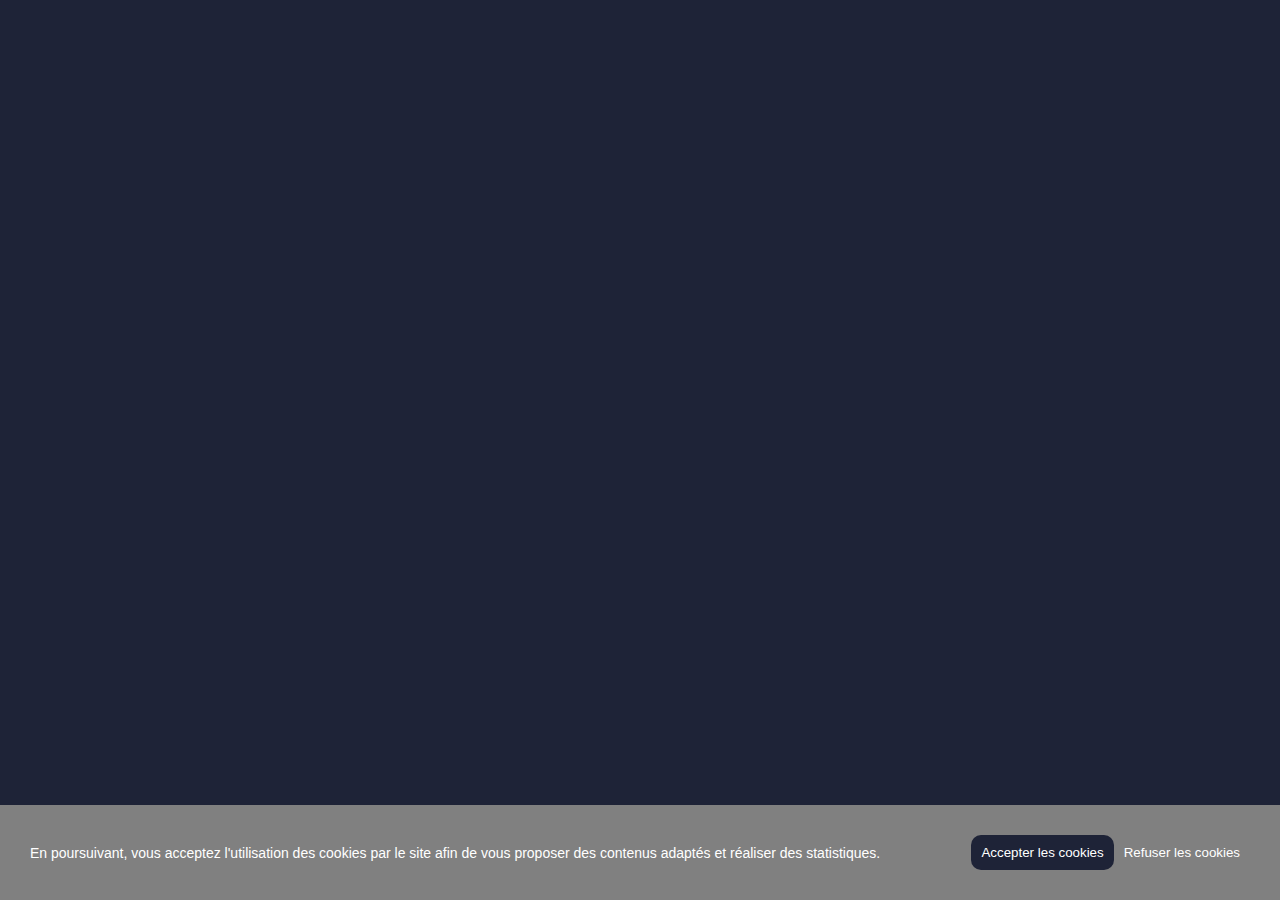
<file: 1 - banniere/index.html>
<!DOCTYPE html>
<html lang="fr">
<head>
    <meta charset="UTF-8">
    <meta http-equiv="X-UA-Compatible" content="IE=edge">
    <meta name="viewport" content="width=device-width, initial-scale=1.0">
    <link rel="stylesheet" href="style.css">
    <title>OhmyCode JavaScript</title>
</head>
<body>
    <div class="container">
        <!--DIV Cookies-->
        <div class="cookies">
            <div class="cookies-text">
                <p>
                    En poursuivant, vous acceptez l'utilisation des cookies par le site afin de vous proposer des
                    contenus adaptés et réaliser des statistiques.
                </p>
            </div>
            <div class="cookies-btn">
                <button class="btn btn-success">
                    Accepter les cookies
                </button>
                <button class="btn btn-deny">
                    Refuser les cookies
                </button>
            </div>
        </div>
    </div>

    <script src="script.js"></script>

</body>
</html>
</file>
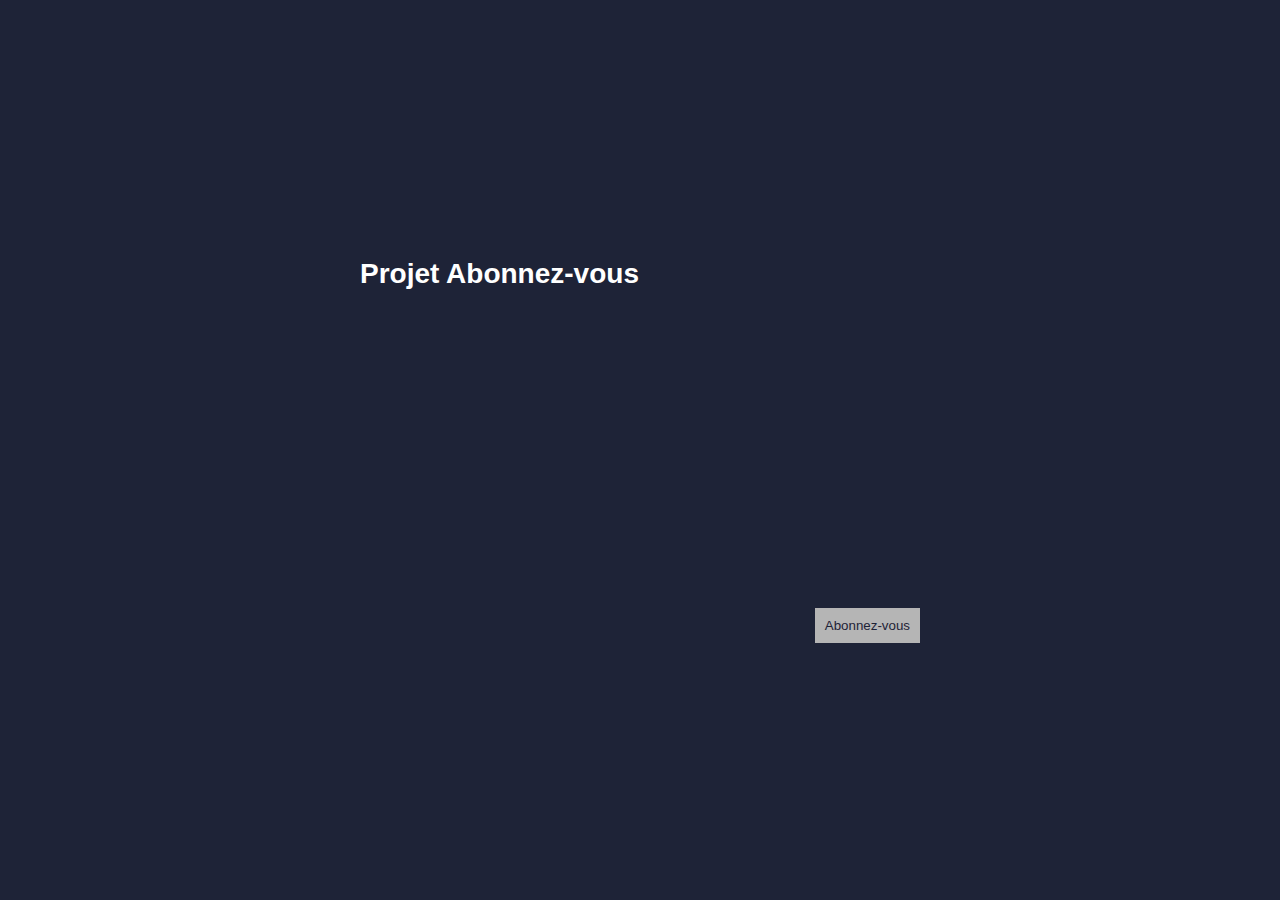
<file: 2 - abonne/index.html>
<!DOCTYPE html>
<html lang="fr">
<head>
    <meta charset="UTF-8">
    <meta http-equiv="X-UA-Compatible" content="IE=edge">
    <meta name="viewport" content="width=device-width, initial-scale=1.0">
    <link rel="stylesheet" href="style.css">
    <link rel="stylesheet" href="https://cdnjs.cloudflare.com/ajax/libs/font-awesome/6.1.1/css/all.min.css" 
    integrity="sha512-KfkfwYDsLkIlwQp6LFnl8zNdLGxu9YAA1QvwINks4PhcElQSvqcyVLLD9aMhXd13uQjoXtEKNosOWaZqXgel0g==" 
    crossorigin="anonymous" referrerpolicy="no-referrer" />
    <title>OhmyCode JavaScript</title>
</head>
<body>
    <div class="container">
        <div class="bloc-central">
            <h1>
                Projet Abonnez-vous
            </h1>
            <!-- Vidéo YouTube-->
            <iframe width="560" height="315" src="https://www.youtube.com/embed/sN5goxeTfjc" 
            title="YouTube video player" frameborder="0" allow="accelerometer; autoplay; clipboard-write; encrypted-media; gyroscope; picture-in-picture" 
            allowfullscreen></iframe>

            <!-- bloc-btn -->
            <div class="bloc-btn">
                <i class="far fa-meh-blank"></i>
                <button class="btn">
                    Abonnez-vous
                </button>
            </div>
        </div>
    </div>

<script src="script.js"></script>

</body>
</html>
</file>
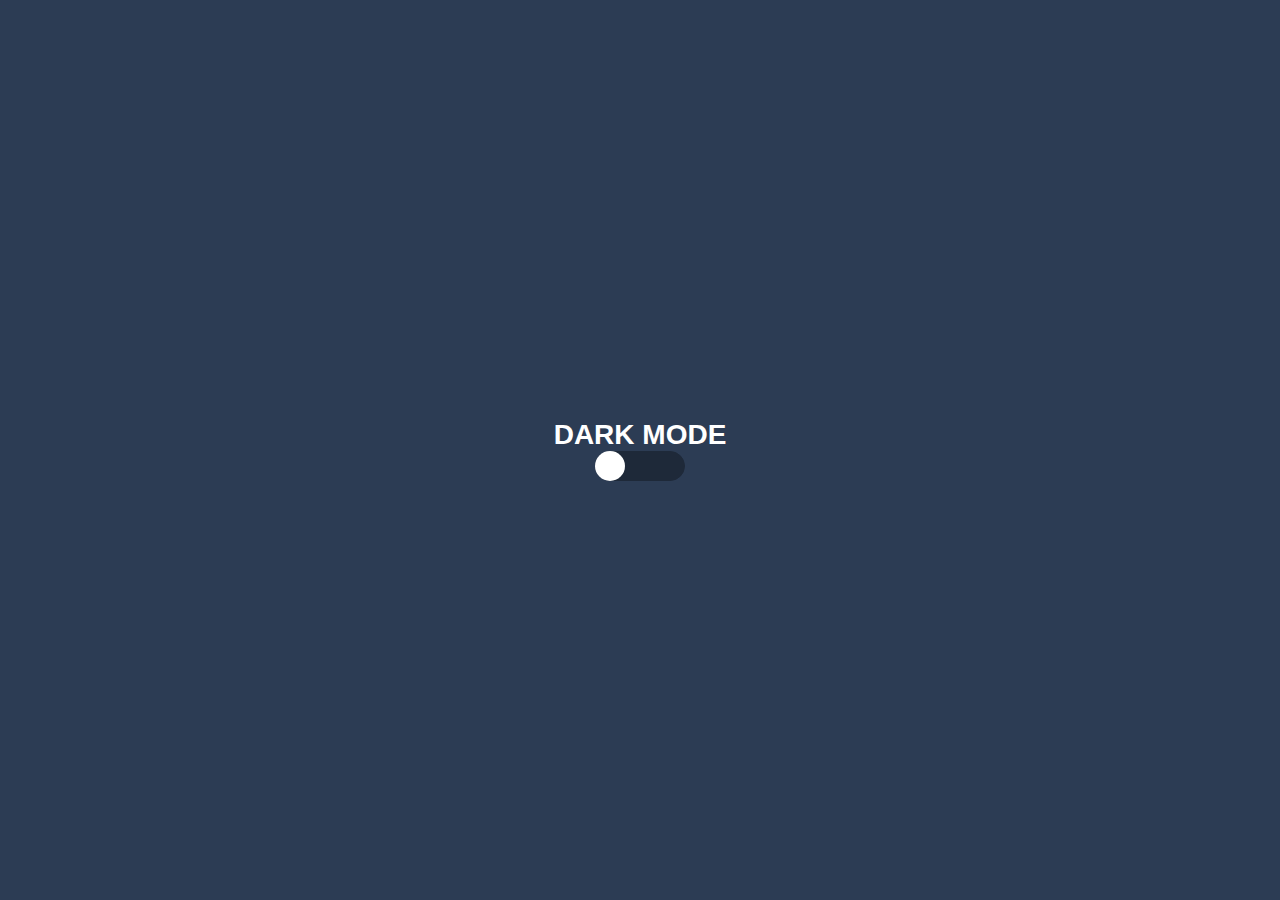
<file: 3 - darkMode/index.html>
<!DOCTYPE html>
<html lang="fr">
<head>
    <meta charset="UTF-8">
    <meta http-equiv="X-UA-Compatible" content="IE=edge">
    <meta name="viewport" content="width=device-width, initial-scale=1.0">
    <link rel="stylesheet" href="style.css">
    <link rel="stylesheet" href="https://cdnjs.cloudflare.com/ajax/libs/font-awesome/6.1.1/css/all.min.css" 
    integrity="sha512-KfkfwYDsLkIlwQp6LFnl8zNdLGxu9YAA1QvwINks4PhcElQSvqcyVLLD9aMhXd13uQjoXtEKNosOWaZqXgel0g==" crossorigin="anonymous" 
    referrerpolicy="no-referrer" />
    <title>OhmyCode JavaScript</title>
</head>
<body>
    <div class="container">
        <div class="banniere-titre">
            <h1>
                DARK MODE
            </h1>
            <div class="switch">
                <i class="fas fa-moon"></i>
                <div class="btn">
                </div>
            </div>
        </div>
    </div>

<script src="script.js"></script>

</body>
</html>
</file>
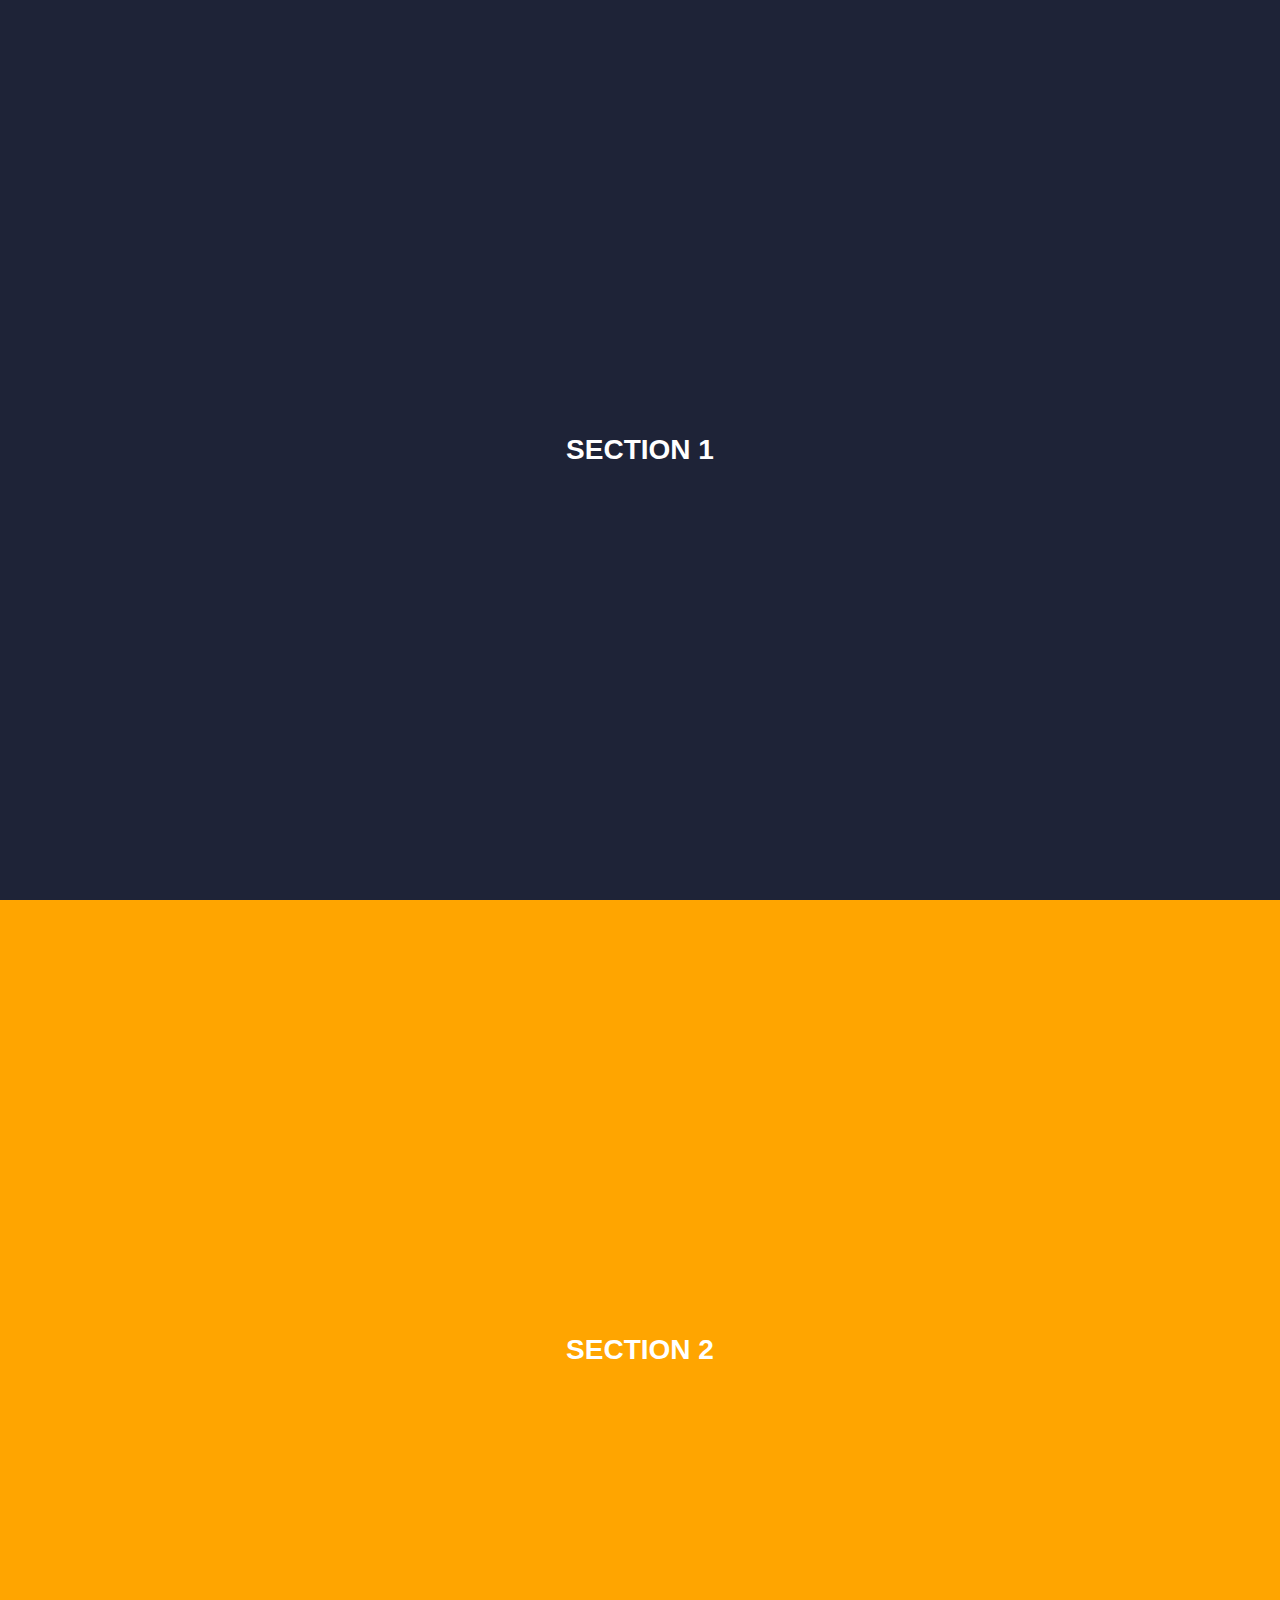
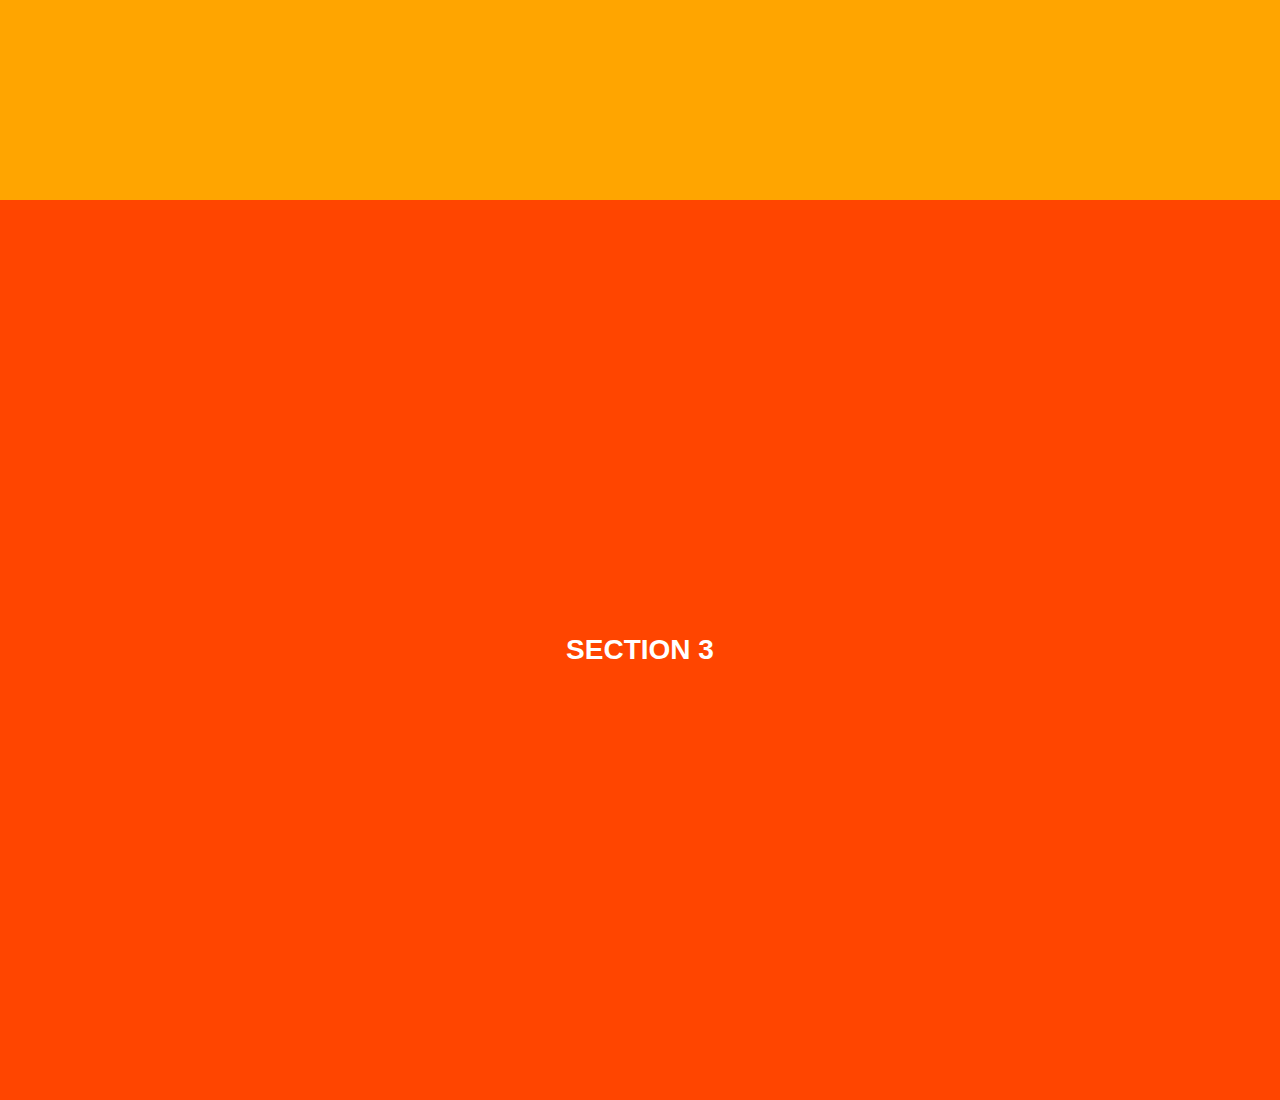
<file: 5 - modalScroll/index.html>
<!DOCTYPE html>
<html lang="fr">
<head>
    <meta charset="UTF-8">
    <meta http-equiv="X-UA-Compatible" content="IE=edge">
    <meta name="viewport" content="width=device-width, initial-scale=1.0">
    <link rel="stylesheet" href="style.css">
    <link rel="stylesheet" href="https://cdnjs.cloudflare.com/ajax/libs/font-awesome/6.1.1/css/all.min.css" 
    integrity="sha512-KfkfwYDsLkIlwQp6LFnl8zNdLGxu9YAA1QvwINks4PhcElQSvqcyVLLD9aMhXd13uQjoXtEKNosOWaZqXgel0g==" crossorigin="anonymous" 
    referrerpolicy="no-referrer" />
    <title>OhmyCode JavaScript</title>
</head>
<body>
    <div class="container">
        <div class="banniere-titre">
            <h1>
                SECTION 1
            </h1>
        </div>
    </div>
    <div class="container part2">
        <div class="banniere-titre">
            <h1>
                SECTION 2
            </h1>
        </div>
    </div>
    <div class="container part3">
        <div class="banniere-titre">
            <h1>
                SECTION 3
            </h1>
        </div>
    </div>
    <div class="modal-container">
        <div class="modal-details">
            <p class="modal-titre">50 % de réduction sur tout le site</p>
            <!-- Ce code est visible au clic sur le bouton -->
            <p class="code">OHMYCODE !</p>

            <!-- Icône pour refermer la modale -->
            <i class="fas fa-times"></i>

            <!-- Bouton -->
            <button class="btn-success">OBTENIR LE CODE</button>
        </div>
    </div>

<script src="script.js"></script>

</body>
</html>
</file>
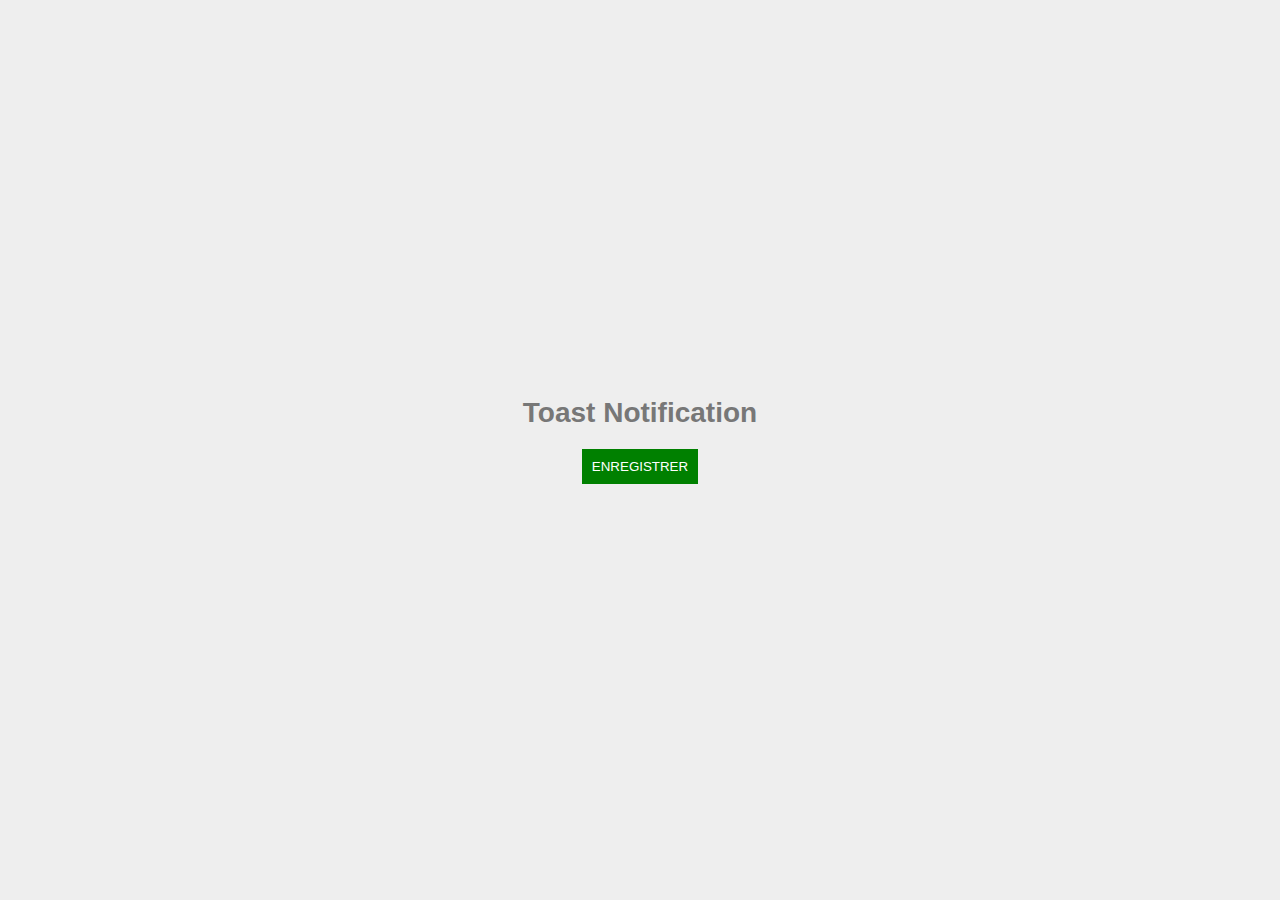
<file: 6 - toast/index.html>
<!DOCTYPE html>
<html lang="fr">
<head>
    <meta charset="UTF-8">
    <meta http-equiv="X-UA-Compatible" content="IE=edge">
    <meta name="viewport" content="width=device-width, initial-scale=1.0">
    <link rel="stylesheet" href="style.css">
    <link rel="stylesheet" href="https://cdnjs.cloudflare.com/ajax/libs/font-awesome/6.1.1/css/all.min.css" 
    integrity="sha512-KfkfwYDsLkIlwQp6LFnl8zNdLGxu9YAA1QvwINks4PhcElQSvqcyVLLD9aMhXd13uQjoXtEKNosOWaZqXgel0g==" crossorigin="anonymous" 
    referrerpolicy="no-referrer" />
    <title>OhmyCode JavaScript</title>
</head>
<body>
    <div class="container">
        <div class="banniere-titre">
            <h1>
                Toast Notification
            </h1>
        </div>
        <button class="btn">ENREGISTRER</button>
        <div class="container-notifications">

        <!-- Dans cette DIV viendront se placer les notifications -->

        </div>
    </div>

<script src="script.js"></script>

</body>
</html>
</file>
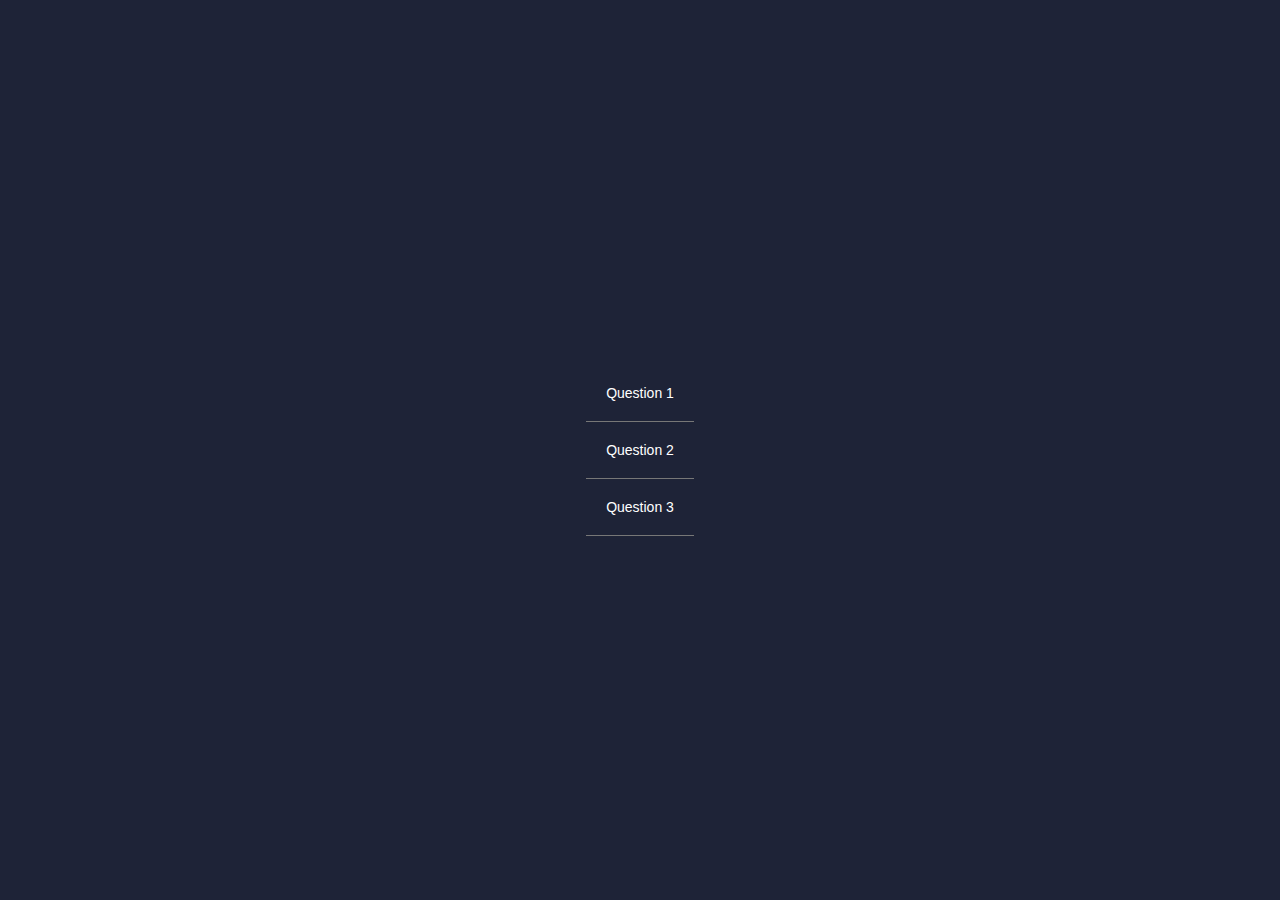
<file: 7 - FAQ/index.html>
<!DOCTYPE html>
<html lang="fr">
<head>
    <meta charset="UTF-8">
    <meta http-equiv="X-UA-Compatible" content="IE=edge">
    <meta name="viewport" content="width=device-width, initial-scale=1.0">
    <link rel="stylesheet" href="style.css">
    <link rel="stylesheet" href="https://cdnjs.cloudflare.com/ajax/libs/font-awesome/6.1.1/css/all.min.css" 
    integrity="sha512-KfkfwYDsLkIlwQp6LFnl8zNdLGxu9YAA1QvwINks4PhcElQSvqcyVLLD9aMhXd13uQjoXtEKNosOWaZqXgel0g==" crossorigin="anonymous" 
    referrerpolicy="no-referrer" />
    <title>OhmyCode JavaScript</title>
</head>
<body>
    <div class="container">
        <div class="accordeon">
            <!-- Question 1 -->
            <div class="question">
                <p>Question 1</p>
                <i class="fas fa-chevron-down"></i>
            </div>
            <div class="reponse">
                <p>Réponse 1</p>
            </div>
            <!-- Question 2 -->
            <div class="question">
                <p>Question 2</p>
                <i class="fas fa-chevron-down"></i>
            </div>
            <div class="reponse">
                <p>Réponse 2</p>
            </div>
            <!-- Question 3 -->
            <div class="question">
                <p>Question 3</p>
                <i class="fas fa-chevron-down"></i>
            </div>
            <div class="reponse">
                <p>Réponse 3</p>
            </div>
        </div>
    </div>

<script src="script.js"></script>

</body>
</html>
</file>
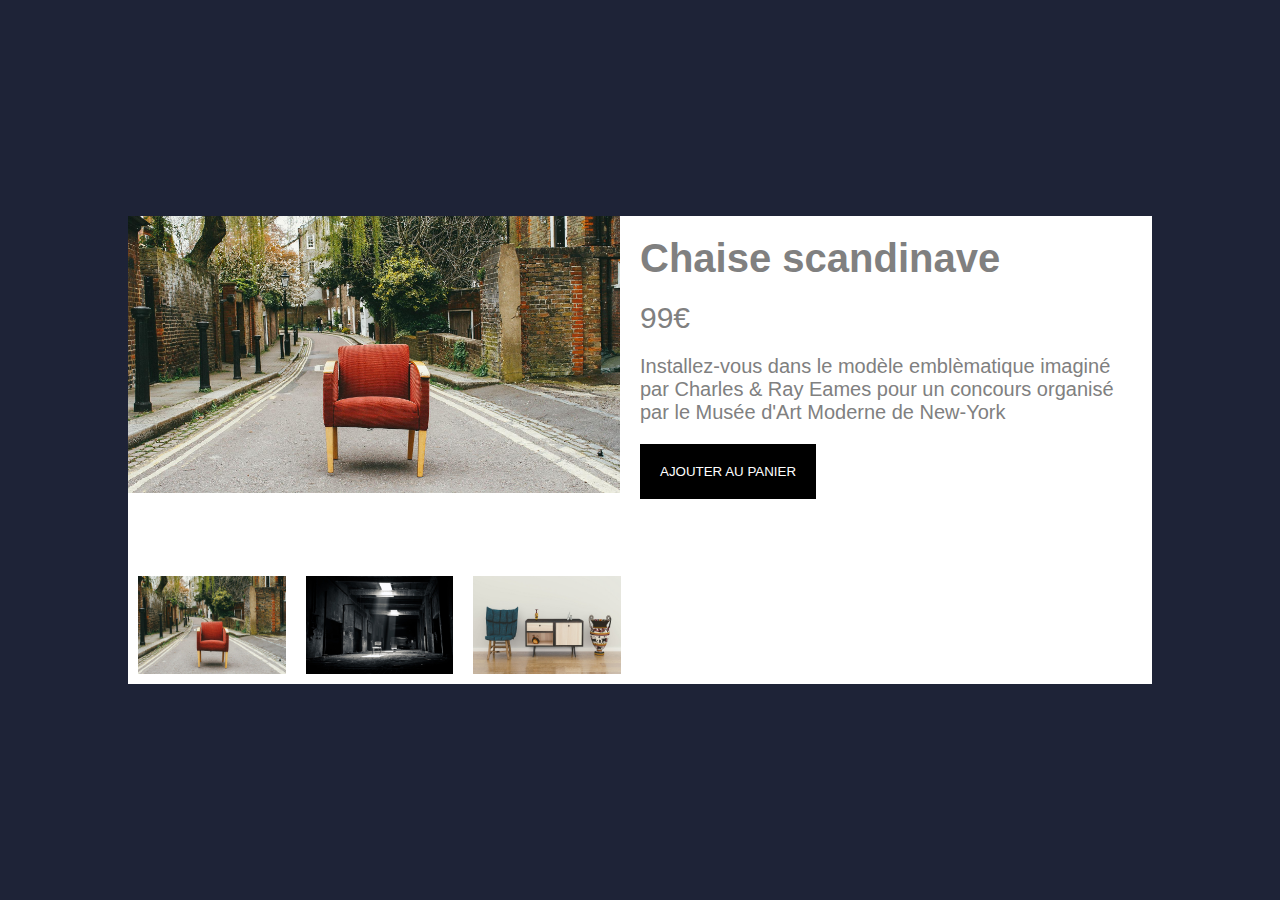
<file: 8 - ficheProduit/index.html>
<!DOCTYPE html>
<html lang="fr">
<head>
    <meta charset="UTF-8">
    <meta http-equiv="X-UA-Compatible" content="IE=edge">
    <meta name="viewport" content="width=device-width, initial-scale=1.0">
    <link rel="stylesheet" href="style.css">
    <link rel="stylesheet" href="https://cdnjs.cloudflare.com/ajax/libs/font-awesome/6.1.1/css/all.min.css" 
    integrity="sha512-KfkfwYDsLkIlwQp6LFnl8zNdLGxu9YAA1QvwINks4PhcElQSvqcyVLLD9aMhXd13uQjoXtEKNosOWaZqXgel0g==" crossorigin="anonymous" 
    referrerpolicy="no-referrer" />
    <title>OhmyCode JavaScript</title>
</head>
<body>
    <div class="container">
        <div class="produit-container">
            <div class="produit-images">
                <!-- Image grand format -->
                <div class="full-img-container">
                    <img src="../img/img1.jpg" alt="chaise" id="full">
                </div>
                <!-- Vignettes -->
                <div class="vignettes-container">
                    <img src="../img/img1.jpg" alt="chaise" class="small">
                    <img src="../img/img2.jpg" alt="chaise" class="small">
                    <img src="../img/img3.jpg" alt="chaise" class="small">
                </div>
            </div>
            <div class="produit-infos">
                <h1 class="produit-titre">
                    Chaise scandinave
                </h1>
                <p class="produit-prix">
                    99&euro;
                </p>
                <p class="description">
                    Installez-vous dans le modèle emblèmatique imaginé par Charles & Ray 
                    Eames pour un concours organisé par le Musée d'Art Moderne de New-York
                </p>
                <button class="btn-add">
                    <i class="fas fa-shopping-basket"></i>
                    AJOUTER AU PANIER
                </button>
                <p class="panier-container">
                    
                </p>
            </div>
        </div>
    </div>

<script src="script.js"></script>

</body>
</html>
</file>
<file: 1 - banniere/style.css>
*{
    margin: 0;
    padding: 0;
    box-sizing: border-box;
    text-decoration: none;
}

html{
    font-size: 62.5%; /* 1rem = 10px */
}

body{
    font-size: 1.4rem; /* 14px */
    font-family: arial;
    color: white;
}

.container{
    height: 100vh; /* vh = viewport height */ /* 100vh = on remplit entièrement la zone d'affichage*/
    display: flex;
    justify-content: center;
    flex-direction: column;
    align-items: center;
    background-color: #1E2337;
}

.cookies{
    position: fixed;
    bottom: 0;
    left: 0;
    width: 100%; /*nécessaire de préciser une width si position:fixed*/
    background-color: grey;
    display: flex;
    justify-content: space-between;/*positionne les DIV enfants*/
    align-items: center;/*centre verticalement*/
    padding: 3rem;
    opacity: 1;/*modification de cette valeur en javascript*/
    transition : 0.5s;
}

.cookies-btn{
    display: flex;
}

.btn{
    color: white;
    padding: 1rem;
    border: none;
    border-radius: 10px;
}

.btn.btn-success{
background-color: #1E2337;
}

.btn.btn-deny{
    background-color: grey;
}
</file>
<file: 2 - abonne/style.css>
*{
    margin: 0;
    padding: 0;
    box-sizing: border-box;
    text-decoration: none;
}

html{
    font-size: 62.5%; /* 1rem = 10px */
}

body{
    font-size: 1.4rem; /* 14px */
    font-family: arial;
    color: white;
}

.container{
    height: 100vh; /* vh = viewport height */ /* 100vh = on remplit entièrement la zone d'affichage*/
    display: flex;
    justify-content: center;
    flex-direction: column;
    align-items: center;
    background-color: #1E2337;
}

.bloc-btn{
    display: flex;
    justify-content: space-between;
    align-items: center;
}

.btn{
    padding: 1rem;
    background-color: #b5b5b5;
    border: none;
    color: #1E2337
}

.happy{
    color: green;
}

.abonne{
    background-color: green;
    color: white;
}
</file>
<file: 3 - darkMode/style.css>
*{
    margin: 0;
    padding: 0;
    box-sizing: border-box;
    text-decoration: none;
}

html{
    font-size: 62.5%; /* 1rem = 10px */
}

body{
    font-size: 1.4rem; /* 14px */
    font-family: arial;
    color: white;
}

.container{
    height: 100vh; /* vh = viewport height */ /* 100vh = on remplit entièrement la zone d'affichage*/
    display: flex;
    justify-content: center;
    flex-direction: column;
    align-items: center;
    background-color: #2C3C54;
}

.container-change{
    background-color: #CBE6FF;
}

.switch{
    width: 90px;
    height: 30px;
    background-color: #1E2939;
    border-radius: 15px;
    position: relative; /* Permet de positionner l'icône en absolute */
    border : 1px solid #1E2939;
    padding: 1rem;
    margin: auto;
}

.switch i{
    position: absolute; /* Par rapport à la DIV switch */
    color: #FFD363;
    top: 6px;
    right: 23px;
}

.switch-change{
    background-color: #61b3ff;
    border: 1px solid #61b3ff;
}

.btn{
    width: 30px;
    height: 30px;
    border-radius: 50%;
    background-color: white;
    position: absolute; /* Par rapport à la DIV switch */
    top: -1px; /* Evite un décalage de 1px*/
    left: -1px; /* Evite un décalage de 1px*/
}

.btn-change{
    right: -1px;
    left: auto; /*nécessaire pour ne pas prendre compte la valeur left*/
}

.icone-change{
    left: 20px;
}
</file>
<file: 5 - modalScroll/style.css>
*{
    margin: 0;
    padding: 0;
    box-sizing: border-box;
    text-decoration: none;
}

html{
    font-size: 62.5%; /* 1rem = 10px */
}

body{
    font-size: 1.4rem; /* 14px */
    font-family: arial;
    color: white;
}

.container{
    height: 100vh; /* vh = viewport height */ /* 100vh = on remplit entièrement la zone d'affichage*/
    display: flex;
    justify-content: center;
    align-items: center;
    background-color: #1E2337;
}

.part2{
    background-color: orange;
}

.part3{
    background-color: orangered;
}

/************** MODAL ****************/

.modal-container{
    height: 100vh; /* Couvre toute la page */
    width: 100%; /* Couvre toute la page */
    position: fixed; /* Se place au-dessus */
    top: 0;
    left: 0;
    background-color: rgba(136,222,136,0.8);
    display: flex;
    justify-content: center;
    align-items: center;
    display: none;
}

.modal-details{
    background-color: white;
    width: 50%;
    text-align: center;
    position: relative; /* Pour positionner l'icône */
    padding: 3rem;
    color: #1E2337;
}

.modal-details i{
    position : absolute;
    top: -2px;
    right: -2px;
    font-size: 2rem;
    padding: 1rem;
    color: grey;
}

/************** TITRE ****************/

.modal-titre{
    font-size: 3rem;
    font-weight: 900;
    margin-bottom: 1rem;
}

/************** LE CODE ****************/

.code{
    background-color: black;
    color: white;
    font-family: monospace;
    padding: 1rem;
    display: none;
}

/************** LE BOUTON **************/

.btn-success{
    height: 4rem;
    background-color: rgb(231,171,61);
    color: white;
    padding: 1rem;
    border: none;
    width: 100%;
}
</file>
<file: 6 - toast/style.css>
*{
    margin: 0;
    padding: 0;
    box-sizing: border-box;
    text-decoration: none;
}

html{
    font-size: 62.5%; /* 1rem = 10px */
}

body{
    font-size: 1.4rem; /* 14px */
    font-family: arial;
    color: #777;
}

.container{
    height: 100vh; /* vh = viewport height */ /* 100vh = on remplit entièrement la zone d'affichage*/
    display: flex;
    justify-content: center;
    flex-direction: column;
    align-items: center;
    background-color: #eee;
}

.btn{
    border: none;
    color: white;
    padding: 1rem;
    margin: 2rem;
    background-color: green;
}

.container-notifications{
    position: fixed;
    bottom: 0px;
    right: 0px;
    margin: 3rem;
    font-size: 1.2rem;
}

.toast{
    padding: 1rem;
    margin: 0.7rem;
    border: 1px solid rgb(181, 181, 181);
    border-left: 3px solid green;
}
</file>
<file: 7 - FAQ/style.css>
*{
    margin: 0;
    padding: 0;
    box-sizing: border-box;
    text-decoration: none;
}

html{
    font-size: 62.5%; /* 1rem = 10px */
}

body{
    font-size: 1.4rem; /* 14px */
    font-family: arial;
    color: white;
}

.container{
    height: 100vh; /* vh = viewport height */ /* 100vh = on remplit entièrement la zone d'affichage*/
    display: flex;
    justify-content: center;
    flex-direction: column;
    align-items: center;
    background-color: #1E2337;
}

.question{
    display: flex; /* Permet de positionner <p> et <i> */
    justify-content: space-between;
    align-items: center;
    padding: 2rem;
    border-bottom: 1px solid #777;
}

.reponse{
    color: #777;
    background-color: #eee;
    padding: 3rem;
    display: none;
}

.visible{
    display: block;
}
</file>
<file: 8 - ficheProduit/style.css>
*{
    margin: 0;
    padding: 0;
    box-sizing: border-box;
    text-decoration: none;
}

html{
    font-size: 62.5%; /* 1rem = 10px */
}

body{
    font-size: 1.4rem; /* 14px */
    font-family: arial;
    color: white;
}

.container{
    height: 100vh; /* vh = viewport height */ /* 100vh = on remplit entièrement la zone d'affichage*/
    display: flex;
    justify-content: center;
    flex-direction: column;
    align-items: center;
    background-color: #1E2337;
}

/* FICHE PRODUIT */
.produit-container{
    width: 80%;
    background-color: white;
    color: grey;
    display: flex;
}

/* IMAGES PRODUIT A GAUCHE */
.produit-images{
    flex: 1;
}

/* INFOS PRODUIT A DROITE */
.produit-infos{
    flex: 1;
    padding: 2rem;
}

/* L'image ne dépasse pas de son contenant */

.full-img-container{
    height: 350px;
    overflow: hidden;
}

/* L'image est complètement visible dans sa largeur */

#full{
    max-width: 100%;
}

/* Flex pour positionner les éléments en colonne sur la version mobile */

.vignettes-container{
    display: flex;
}

.small{
    flex: 1;
    width: 30%;
    margin: 1rem;
}

/* INFOS PRODUIT A DROITE */

.produit-infos{
    flex: 1;
    padding: 2rem;
}

h1.produit-titre{
    font-size: 4rem;
}

p.produit-prix{
    font-size: 3rem;
    margin: 2rem 0;
}

p.description{
    font-size: 2rem;
}

button.btn-add{
    background-color: black;
    color: white;
    padding: 2rem;
    outline: none;
    border: none;
    margin: 2rem 0;
}

@media screen and (max-width: 800px){
    .container{
        height: auto; /* Annule la height: 100vh; */
    }

    .produit-container{
        flex-direction: column;
    }

    .full-img-container{
        height: auto; /* Annule la height: 350px;*/
    }

    .vignettes-container{
        flex-direction: column;
        width: 100%;
        align-items: center;
    }

    .small{
        width: 50%;
    }
}
</file>
